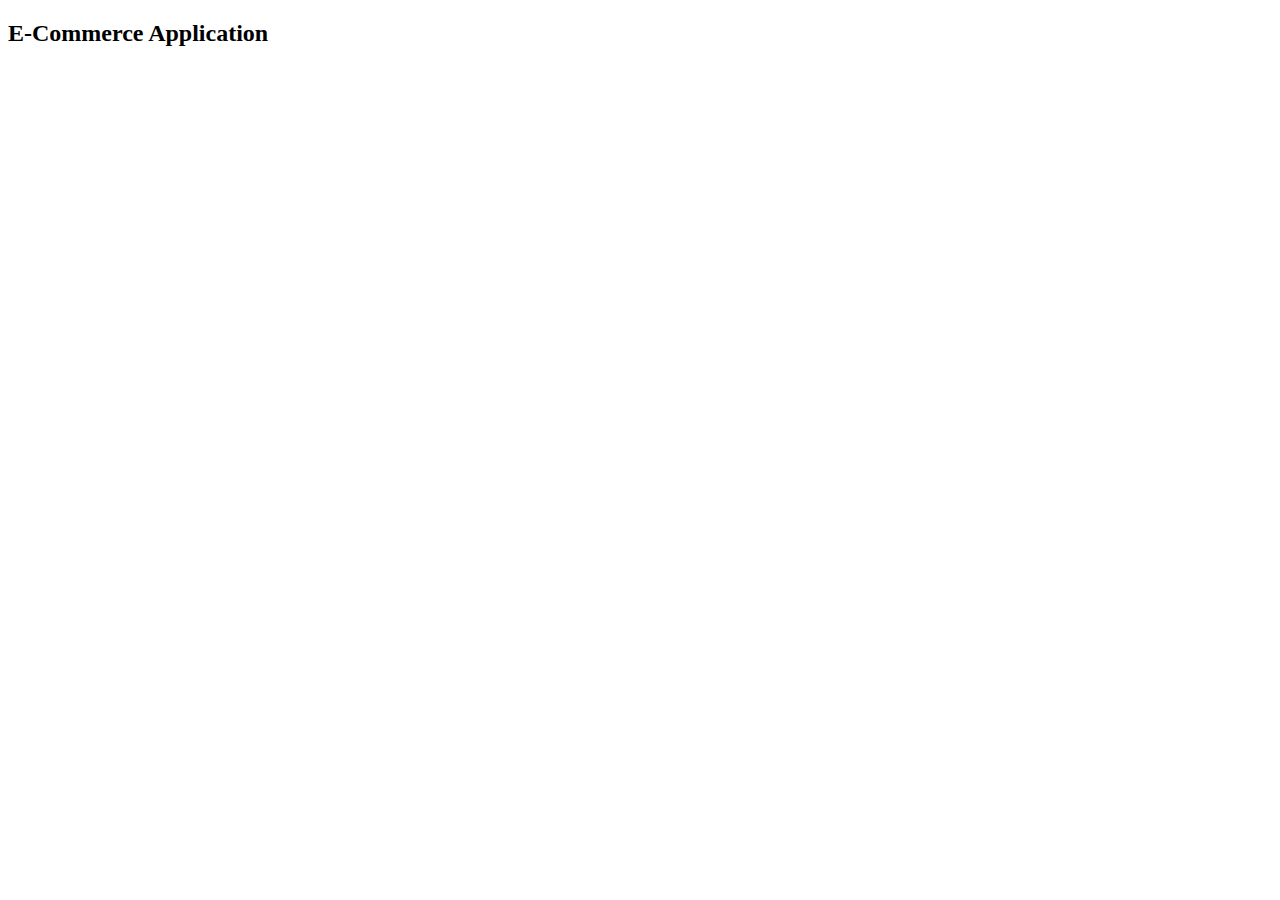
<file: src/main/webapp/index.html>
<!DOCTYPE html>
<html lang="en">
<head>
    <meta charset="UTF-8">
    <title>Title</title>
</head>
<body>
    <h2>E-Commerce Application</h2>

<!--    <a href="/regestration">regester</a>-->

</body>
</html>
</file>
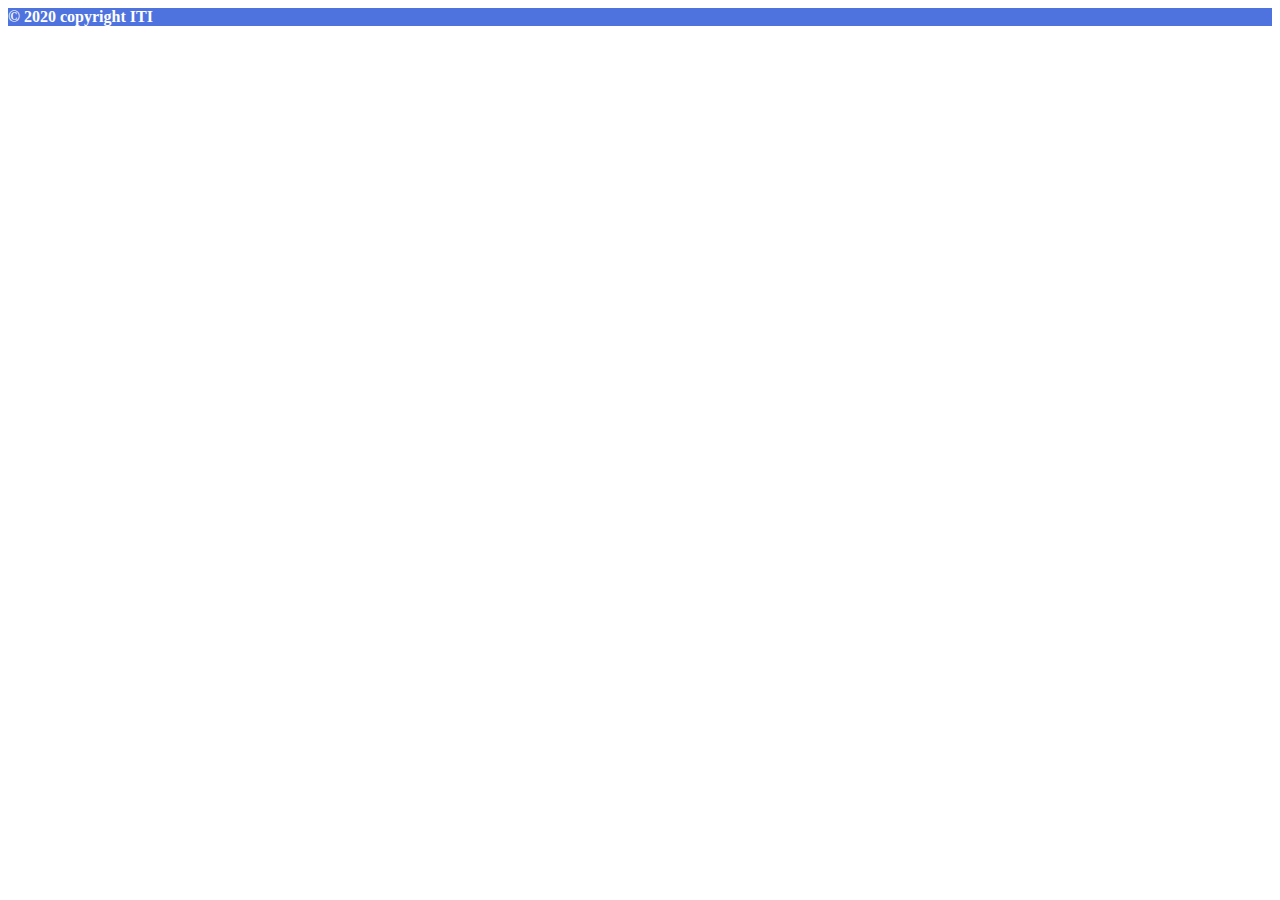
<file: src/main/webapp/footer.html>
<!DOCTYPE html>
<html lang="en">
<head>
    <meta charset="UTF-8">
    <title>Title</title>
</head>
<body>

    <div class="footer text-center" style="background-color: #4e73df; color: white; font-weight: bold;">
        &copy; 2020 copyright ITI
    </div>
</body>
</html>
</file>
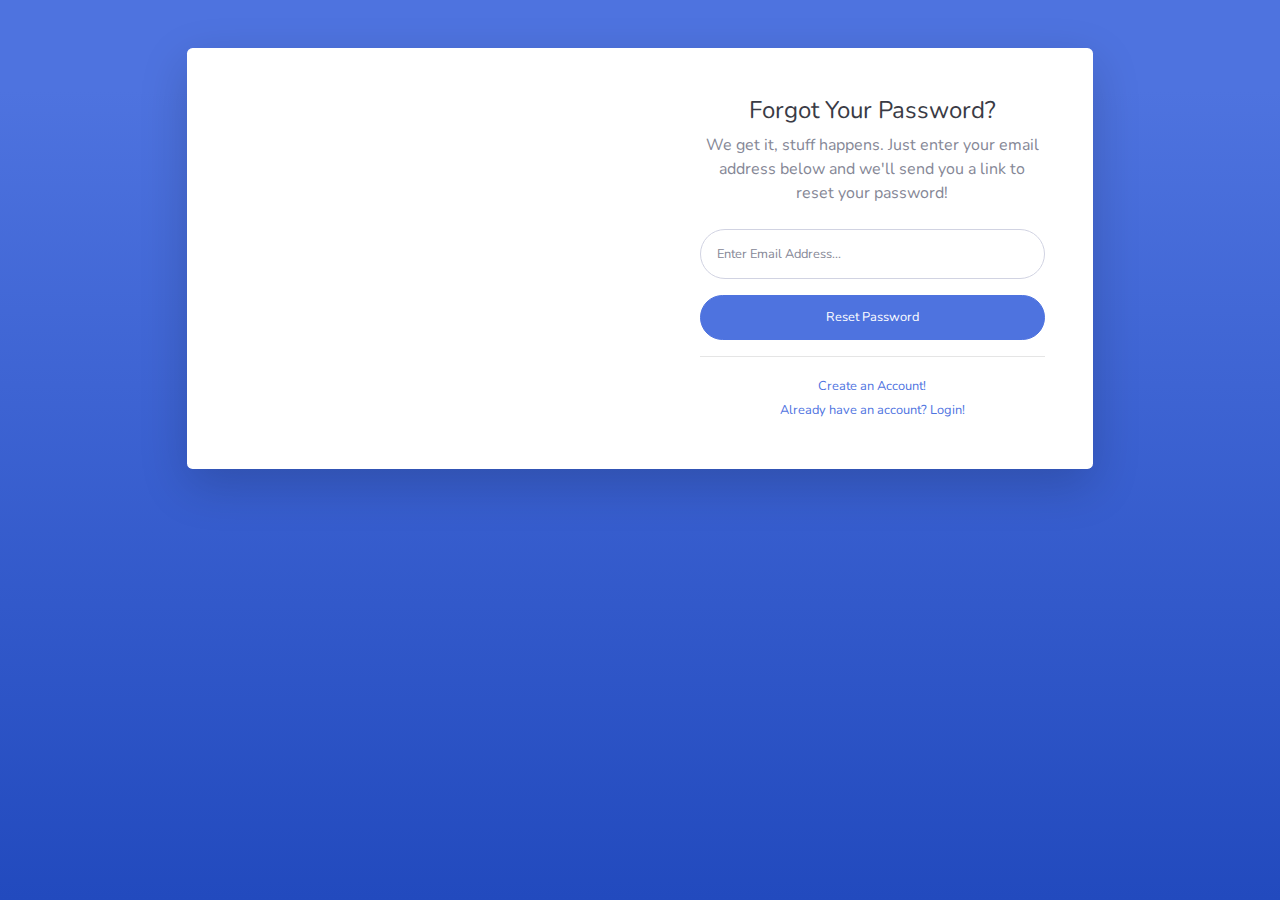
<file: src/main/webapp/forgot-password.html>
<!DOCTYPE html>
<html lang="en">

<head>

  <meta charset="utf-8">
  <meta content="IE=edge" http-equiv="X-UA-Compatible">
  <meta content="width=device-width, initial-scale=1, shrink-to-fit=no" name="viewport">
  <meta content="" name="description">
  <meta content="" name="author">

  <title>SB Admin 2 - Forgot Password</title>

  <!-- Custom fonts for this template-->
  <link href="views/css/all.min.css" rel="stylesheet" type="text/css">
  <link href="https://fonts.googleapis.com/css?family=Nunito:200,200i,300,300i,400,400i,600,600i,700,700i,800,800i,900,900i"
        rel="stylesheet">

  <!-- Custom styles for this template-->
  <link href="views/css/sb-admin-2.min.css" rel="stylesheet">

</head>

<body class="bg-gradient-primary">

<div class="container">

  <!-- Outer Row -->
  <div class="row justify-content-center">

    <div class="col-xl-10 col-lg-12 col-md-9">

      <div class="card o-hidden border-0 shadow-lg my-5">
        <div class="card-body p-0">
          <!-- Nested Row within Card Body -->
          <div class="row">
            <div class="col-lg-6 d-none d-lg-block bg-password-image"></div>
            <div class="col-lg-6">
              <div class="p-5">
                <div class="text-center">
                  <h1 class="h4 text-gray-900 mb-2">Forgot Your Password?</h1>
                  <p class="mb-4">We get it, stuff happens. Just enter your email address below and we'll send you a
                    link to reset your password!</p>
                </div>
                <form class="user">
                  <div class="form-group">
                    <input aria-describedby="emailHelp" class="form-control form-control-user" id="exampleInputEmail"
                           placeholder="Enter Email Address..." type="email">
                  </div>
                  <a class="btn btn-primary btn-user btn-block" href="login.html">
                    Reset Password
                  </a>
                </form>
                <hr>
                <div class="text-center">
                  <a class="small" href="register.html">Create an Account!</a>
                </div>
                <div class="text-center">
                  <a class="small" href="login.html">Already have an account? Login!</a>
                </div>
              </div>
            </div>
          </div>
        </div>
      </div>

    </div>

  </div>

</div>

<!-- Bootstrap core JavaScript-->
<script src="views/js/libs/jquery.min.js"></script>
<script src="views/js/libs/bootstrap.bundle.min.js"></script>

<!-- Core plugin JavaScript-->
<script src="views/js/libs/jquery.easing.min.js"></script>

<!-- Custom scripts for all pages-->
<script src="views/js/libs/sb-admin-2.min.js"></script>

</body>

</html>
</file>
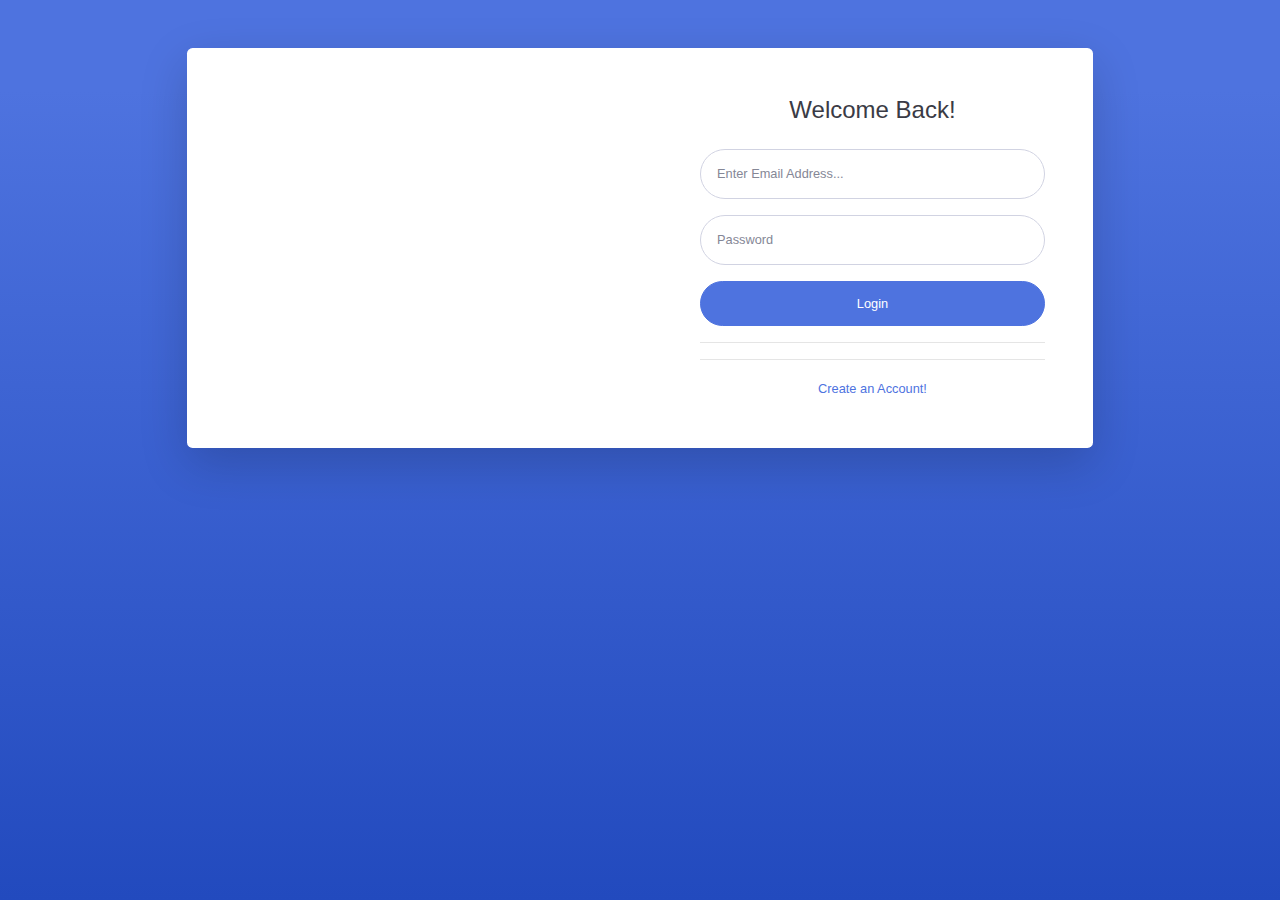
<file: src/main/webapp/loginPage.html>
<!DOCTYPE html>
<html lang="en">

<head>

    <meta charset="utf-8">
    <meta content="IE=edge" http-equiv="X-UA-Compatible">
    <meta content="width=device-width, initial-scale=1, shrink-to-fit=no" name="viewport">
    <meta content="" name="description">
    <meta content="" name="author">
    <script src="views/js/libs/jquery-3.4.1.min.js"></script>
    <title>SB Admin 2 - Login</title>

    <!-- Custom fonts for this template-->
    <link href="views/css/all.min.css" rel="stylesheet" type="text/css">
    <!--    <link href="https://fonts.googleapis.com/css?family=Nunito:200,200i,300,300i,400,400i,600,600i,700,700i,800,800i,900,900i" rel="stylesheet">-->

    <!-- Custom styles for this template-->
    <link href="views/css/sb-admin-2.min.css" rel="stylesheet">

</head>
<body class="bg-gradient-primary">

<div class="container">

    <!-- Outer Row -->
    <div class="row justify-content-center">

        <div class="col-xl-10 col-lg-12 col-md-9">

            <div class="card o-hidden border-0 shadow-lg my-5">
                <div class="card-body p-0">
                    <!-- Nested Row within Card Body -->
                    <div class="row">
                        <a class="d-none d-lg-block bg-login-image col-lg-6" href="main"></a>
                        <div class="col-lg-6">
                            <div class="p-5">
                                <div class="text-center">
                                    <h1 class="h4 text-gray-900 mb-4">Welcome Back!</h1>
                                    <div id="error" class="alert alert-danger d-none" role="alert">
                                        Email or Password is incorrect
                                    </div>
                                </div>
                                <form class="user">
                                    <div class="form-group">
                                        <input aria-describedby="emailHelp" class="form-control form-control-user"
                                               id="email" placeholder="Enter Email Address..." required type="email">
                                    </div>
                                    <div class="form-group">
                                        <input class="form-control form-control-user" id="password"
                                               placeholder="Password" required type="password">
                                    </div>
                                    <button type="button" class="btn btn-primary btn-user btn-block text-white" id="submitBtn">
                                        Login
                                        <img width="20" height="20" id="loading" src="./views/images/loading.gif"  class="d-none" alt="Loading" />
                                    </button>
                                    <hr>
                                </form>
                                <hr>
                                <div class="text-center">
                                    <a class="small" href="register.html">Create an Account!</a>
                                </div>
                            </div>
                        </div>
                    </div>
                </div>
            </div>

        </div>

    </div>

</div>

<!-- Bootstrap core JavaScript-->
<script src="views/js/libs/jquery.min.js"></script>
<script src="views/js/libs/bootstrap.bundle.min.js"></script>

<!-- Core plugin JavaScript-->
<script src="views/js/libs/jquery.easing.min.js"></script>

<!-- Custom scripts for all pages-->
<script src="views/js/libs/sb-admin-2.min.js"></script>

<!-- Your Custom Javascript-->
<script src="./views/js/login.js"></script>
</body>

</html>
</file>
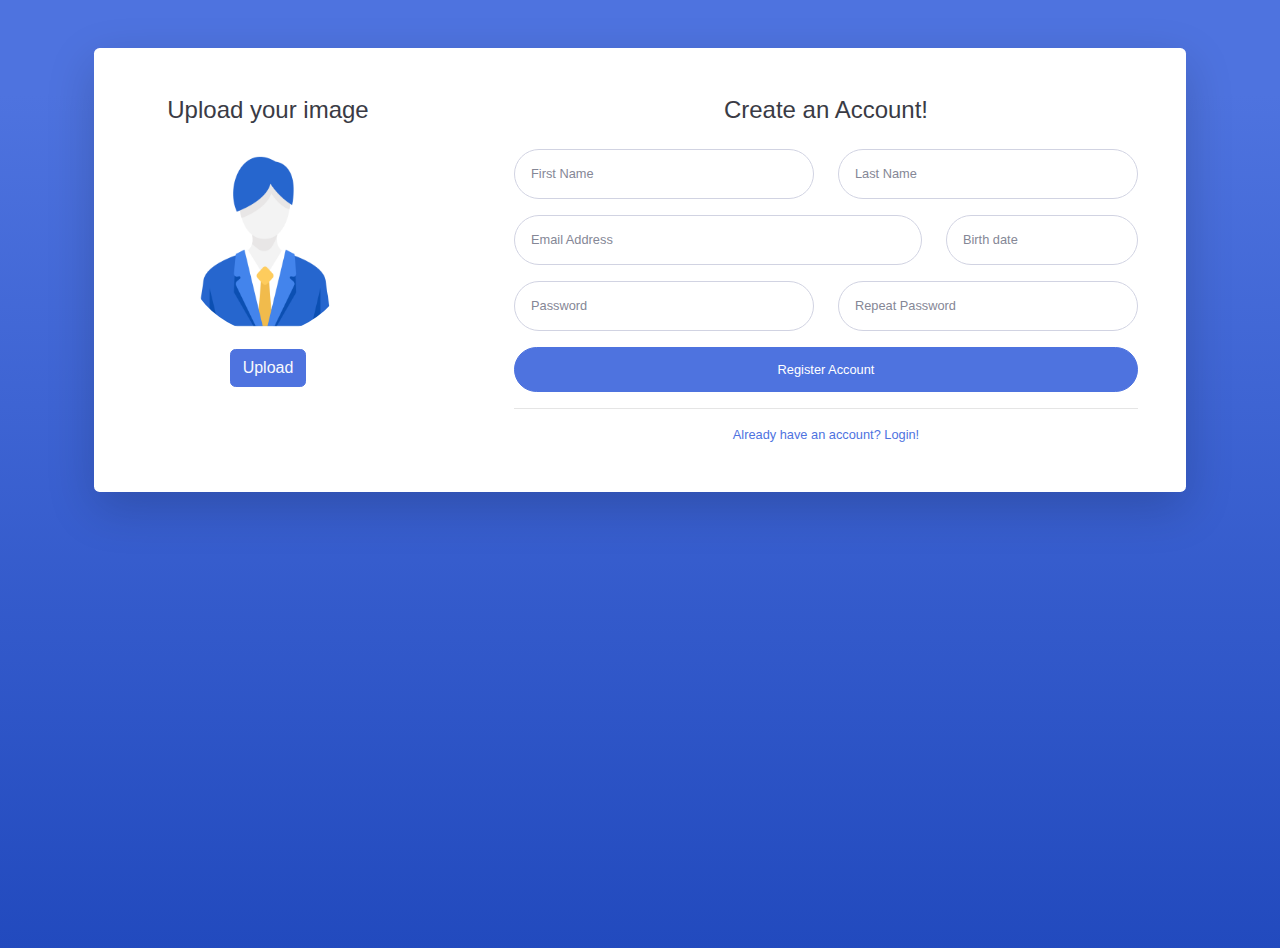
<file: src/main/webapp/register.html>
<html>
<head>

    <meta charset="utf-8">
    <meta http-equiv="X-UA-Compatible" content="IE=edge">
    <meta name="viewport" content="width=device-width, initial-scale=1, shrink-to-fit=no">
    <meta name="description" content="">
    <meta name="author" content="Moamen">
    <title>Create an account</title>
    <!-- Custom fonts-->
    <link href="views/css/libs/custom/all.css" rel="stylesheet" type="text/css">
    <!-- Custom styles for this template-->
    <link href="views/css/libs/custom/sb-admin-2.css" rel="stylesheet" type="text/css">

</head>
<body class="bg-gradient-primary">
<form class="user" method="post" action="register" enctype="multipart/form-data" onsubmit="return onSubmit();">

    <div id="modal" class="modal" tabindex="-1" role="dialog">
        <div class="modal-dialog" role="document">
            <div class="modal-content">
                <div class="modal-header">
                    <h5 id="modal-title" class="modal-title">Image upload error</h5>
                    <button type="button" class="close" data-dismiss="modal" aria-label="Close">
                        <span aria-hidden="true">&times;</span>
                    </button>
                </div>
                <div class="modal-body">
                    <p id="modal-message">Please choose an image with a valid format.</p>
                </div>
                <div class="modal-footer">
                    <button type="button" class="btn btn-primary" data-dismiss="modal">Close</button>
                </div>
            </div>
        </div>
    </div>

    <div class="container">
        <div class="card  o-hidden border-0 shadow-lg my-5">
            <div class="card-body p-0">
                <!-- Nested Row within Card Body -->
                <div class="row">
                    <!--                <div class="my-5  col-lg-4 d-lg-block bg-register-image"></div>-->
                    <div class="col-sm-4 text-center">
                        <div class="p-5">
                            <div class="text-center">
                                <h1 class="h4 text-gray-900 mb-3">Upload your image</h1>
                            </div>
                            <!--style="border-radius: 100px;width:11rem;height:12rem;object-fit: fill;"-->
                            <img id="UserImage" onerror="imageLoadingErrorMessage(event)"
                                 style="width:11rem;height:12rem;"
                                 class="rounded-circle"
                                 src="views/images/user.png"/>
                            <a onclick="$('#HTMLFileChooser').trigger('click')"
                               class="text-light mt-3 btn btn-primary ">
                                Upload
                            </a>
                            <input name="image_name" accept="image/*" onchange="fileInputOnChange()"
                                   id="HTMLFileChooser" value="Upload" type="file" class="d-none"/>
                        </div>
                    </div>
                    <div class="col-sm-8 text-center">
                        <div class="p-5">
                            <div class="text-center">
                                <h1 class="h4 text-gray-900 mb-4">Create an Account!</h1>
                            </div>
                            <div class="form-group row">
                                <div class="col-sm-6 mb-3 mb-sm-0">
                                    <input name="first_name" required="required" title="Please dont enter any numbers"
                                           pattern="[a-zA-Z]*"
                                           type="text" class="form-control form-control-user" id="FirstName"
                                           placeholder="First Name">
                                </div>
                                <div class="col-sm-6">
                                    <input name="last_name" required="required" title="Please dont enter any numbers"
                                           pattern="[a-zA-Z]*"
                                           type="text" class="form-control form-control-user" id="LastName"
                                           placeholder="Last Name">
                                </div>
                            </div>
                            <div class="form-group row">

                                <div class="col-sm-8">
                                    <input name="email" required="required" type="email"
                                           class="form-control form-control-user"
                                           id="Email"
                                           placeholder="Email Address">
                                </div>

                                <div class="col-sm-4">
                                    <input name="birth_date" required="required" type="text" onblur="(this.type='text')"
                                           onfocus="(this.type='date')" class="form-control form-control-user" id="Date"
                                           placeholder="Birth date">
                                </div>

                            </div>
                            <div class="form-group row">
                                <div class="col-sm-6 mb-3 mb-sm-0">
                                    <input name="password" pattern="^(?=.*\d)(?=.*[a-z])(?=.*[A-Z]).{8,16}$" title="Password must be at least 8 characters,
                                    no more than 16 characters, and must include at least one upper case letter, one lower case letter, and
                                    one numeric digit" required="required" type="password"
                                           class="form-control form-control-user"
                                           id="InputPassword" placeholder="Password">
                                </div>
                                <div class="col-sm-6">
                                    <input required="required" type="password" class="form-control form-control-user"
                                           id="RepeatPassword" placeholder="Repeat Password">
                                </div>
                            </div>
                            <input id="submit" value="Register Account" type="submit" href="login.html"
                                   class="btn btn-primary btn-user btn-block"/>
                            <hr>
                            <div class="text-center">
                                <a class="small" href="loginPage.html">Already have an account? Login!</a>
                            </div>
                        </div>
                    </div>
                </div>
            </div>
        </div>
    </div>
</form>

<script src="views/js/register.js"></script>
<script src="views/js/libs/jquery-3.4.1.min.js"></script>
<script src="views/js/libs/bootstrap.min.js"></script>
<script src="views/js/libs/custom/jquery.easing.js"></script>
<!-- Custom scripts for all pages-->
<script src="views/js/libs/custom/sb-admin-2.js"></script>
</body>
</html>
</file>
